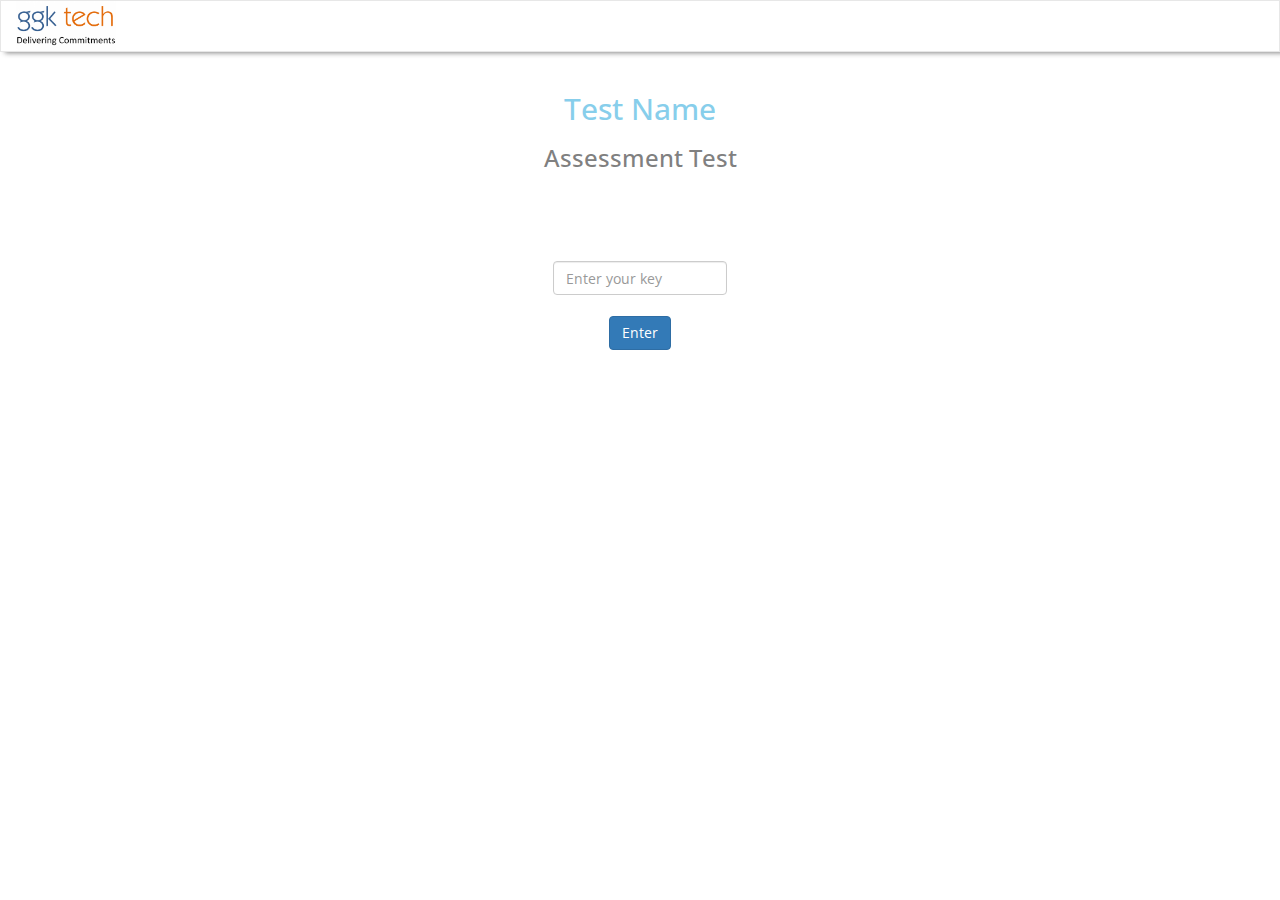
<file: index.html>
<!DOCTYPE>
<html lang="en">

<head>
    <title>QUEST</title>
    <meta charset="utf-8">
    <meta name="viewport" content="width=device-width, initial-scale=1">
    <link rel="stylesheet" href="./assets/css/bootstrap.css">
    <link rel="stylesheet" href="./assets/css/bootstrap.overwrite.css">
    <link rel="stylesheet" href="./assets/css/style.css" type="text/css">
    <script src="https://ajax.googleapis.com/ajax/libs/jquery/3.2.1/jquery.min.js"></script>
    <script src="https://maxcdn.bootstrapcdn.com/bootstrap/3.3.7/js/bootstrap.min.js"></script>

    <body>
        <nav class="navbar navbar-default" style="background-color: white">
            <div class="container-fluid">
                <div class="navbar-header">
                    <a href="#"><img class="logo" src="./assets/img/logo.png" alt="GGK Tech"></a>
                </div>
            </div>
        </nav>

        <div class="container-fluid text-center">
            <div class="content">
                <div class="col-md-12">
                    <h2 style="color: skyblue">Test Name</h2>
                    <h3 style="color: grey">Assessment Test</h3><br><br><br><br>
                </div>
            </div>

            <div class="content">
                <div class="col-md-12" align="center">
                    <div class="form-group">
                        <div class="col-md-2 col-xs-6 col-md-offset-5 col-xs-offset-3">
                            <input id="textinput" name="textinput" type="text" placeholder="Enter your key" class="form-control input-md">
                        </div>
                    </div><br><br>
                </div>
                <div class="col-md-12" align="center">
                    <!-- Button -->
                    <div class="form-group">
                        <div class="col-md-12">
                            <a href="./registration.html"><button id="singlebutton" name="singlebutton" class="btn btn-primary">Enter</button></a>
                        </div>
                    </div>
                </div>
            </div>
        </div>
    </body>
</head>

</html>
</file>
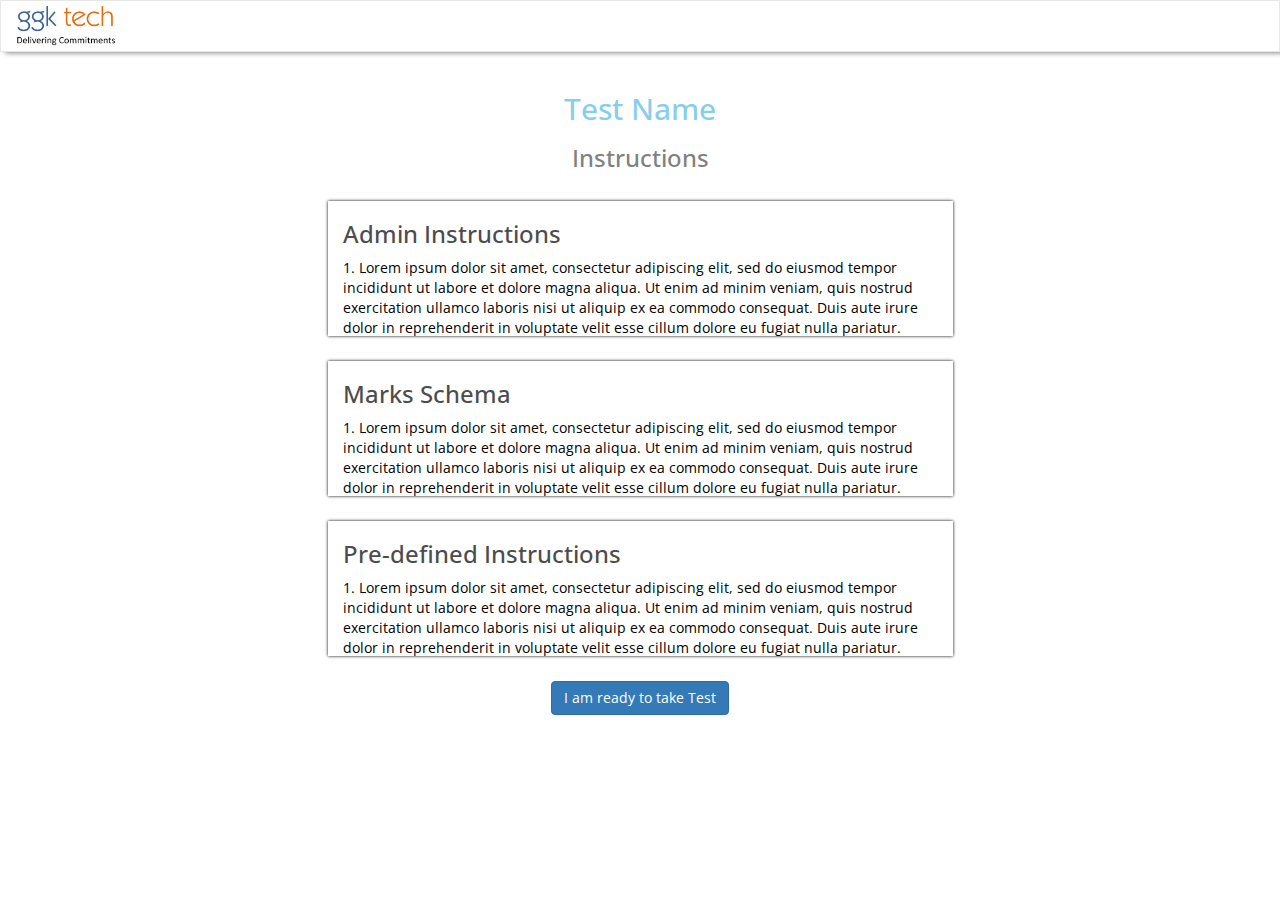
<file: instructions.html>
<!DOCTYPE>
<html lang="en">

<head>
    <title>QUEST</title>
    <meta name="viewport" content="width=device-width, initial-scale=1">
    <link rel="stylesheet" href="./assets/css/bootstrap.css">
    <link rel="stylesheet" href="./assets/css/bootstrap.overwrite.css">
    <link rel="stylesheet" href="./assets/css/style.css" type="text/css">
    <script src="https://ajax.googleapis.com/ajax/libs/jquery/3.2.1/jquery.min.js"></script>
    <script src="https://maxcdn.bootstrapcdn.com/bootstrap/3.3.7/js/bootstrap.min.js"></script>
    <style>
        .admin-instr {
            height: 15%;
            margin-bottom: 2%;
            box-shadow: 0px 0 3px #000;
            overflow-y: auto;
        }
        
        .mark-schema {
            height: 15%;
            margin-bottom: 2%;
            box-shadow: 0px 0 3px #000;
            overflow-y: auto;
        }
        
        .pre-instr {
            height: 15%;
            margin-bottom: 2%;
            box-shadow: 0px 0 3px #000;
            overflow-y: auto;
        }
    </style>

    <body>
        <nav class="navbar navbar-default" style="background-color: white">
            <div class="container-fluid">
                <div class="navbar-header">
                    <a href="#"><img class="logo" src="./assets/img/logo.png" alt="GGK Tech"></a>
                </div>
            </div>
        </nav>

        <div class="container-fluid">
            <div class="content  text-center">
                <div class="col-md-12">
                    <h2 style="color: skyblue">Test Name</h2>
                    <h3 style="color: grey">Instructions</h3><br>
                </div>
            </div>

            <div class="content">
                <div class="col-md-6 admin-instr col-md-offset-3">
                    <h3>Admin Instructions</h3>
                    <p style="color: black">1. Lorem ipsum dolor sit amet, consectetur adipiscing elit, sed do eiusmod tempor incididunt ut labore et dolore magna aliqua. Ut enim ad minim veniam, quis nostrud exercitation ullamco laboris nisi ut aliquip ex ea commodo consequat.
                        Duis aute irure dolor in reprehenderit in voluptate velit esse cillum dolore eu fugiat nulla pariatur. Excepteur sint occaecat cupidatat non proident, sunt in culpa qui officia deserunt mollit anim id est laborum. </p>
                    <p style="color: black">2. Lorem ipsum dolor sit amet, consectetur adipiscing elit, sed do eiusmod tempor incididunt ut labore et dolore magna aliqua. Ut enim ad minim veniam, quis nostrud exercitation ullamco laboris nisi ut aliquip ex ea commodo consequat.
                        Duis aute irure dolor in reprehenderit in voluptate velit esse cillum dolore eu fugiat nulla pariatur. Excepteur sint occaecat cupidatat non proident, sunt in culpa qui officia deserunt mollit anim id est laborum.</p>
                </div>
                <div class="col-md-6 mark-schema col-md-offset-3">
                    <h3>Marks Schema</h3>
                    <p style="color: black">1. Lorem ipsum dolor sit amet, consectetur adipiscing elit, sed do eiusmod tempor incididunt ut labore et dolore magna aliqua. Ut enim ad minim veniam, quis nostrud exercitation ullamco laboris nisi ut aliquip ex ea commodo consequat.
                        Duis aute irure dolor in reprehenderit in voluptate velit esse cillum dolore eu fugiat nulla pariatur. Excepteur sint occaecat cupidatat non proident, sunt in culpa qui officia deserunt mollit anim id est laborum. </p>
                    <p style="color: black">2. Lorem ipsum dolor sit amet, consectetur adipiscing elit, sed do eiusmod tempor incididunt ut labore et dolore magna aliqua. Ut enim ad minim veniam, quis nostrud exercitation ullamco laboris nisi ut aliquip ex ea commodo consequat.
                        Duis aute irure dolor in reprehenderit in voluptate velit esse cillum dolore eu fugiat nulla pariatur. Excepteur sint occaecat cupidatat non proident, sunt in culpa qui officia deserunt mollit anim id est laborum.</p>
                </div>
                <div class="col-md-6 pre-instr col-md-offset-3">
                    <h3>Pre-defined Instructions</h3>
                    <p style="color: black">1. Lorem ipsum dolor sit amet, consectetur adipiscing elit, sed do eiusmod tempor incididunt ut labore et dolore magna aliqua. Ut enim ad minim veniam, quis nostrud exercitation ullamco laboris nisi ut aliquip ex ea commodo consequat.
                        Duis aute irure dolor in reprehenderit in voluptate velit esse cillum dolore eu fugiat nulla pariatur. Excepteur sint occaecat cupidatat non proident, sunt in culpa qui officia deserunt mollit anim id est laborum. </p>
                    <p style="color: black">2. Lorem ipsum dolor sit amet, consectetur adipiscing elit, sed do eiusmod tempor incididunt ut labore et dolore magna aliqua. Ut enim ad minim veniam, quis nostrud exercitation ullamco laboris nisi ut aliquip ex ea commodo consequat.
                        Duis aute irure dolor in reprehenderit in voluptate velit esse cillum dolore eu fugiat nulla pariatur. Excepteur sint occaecat cupidatat non proident, sunt in culpa qui officia deserunt mollit anim id est laborum.</p>
                </div>
            </div>
            <div class="content" align="center">
                <div class="col-md-12">
                    <div class="form-group">
                        <div class="col-md-6 col-md-offset-3">
                            <a href="test.html"><button id="singlebutton" name="singlebutton" class="btn btn-primary">I am ready to take Test</button></a>
                        </div>
                    </div>
                </div>
            </div>
        </div>
    </body>
</head>

</html>
</file>
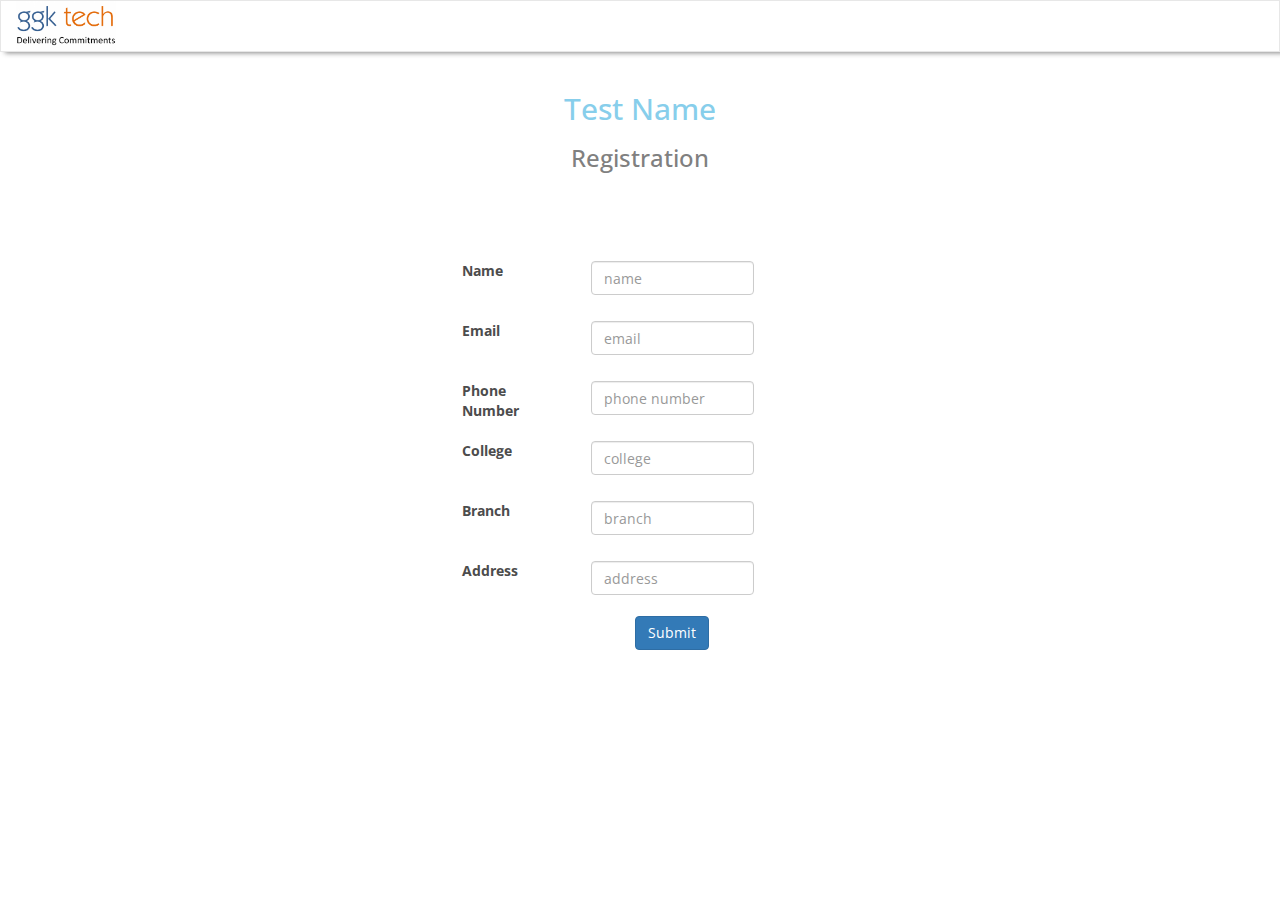
<file: registration.html>
<!DOCTYPE>
<html lang="en">

<head>
    <title>QUEST</title>
    <meta name="viewport" content="width=device-width, initial-scale=1">
    <link rel="stylesheet" href="./assets/css/bootstrap.css">
    <link rel="stylesheet" href="./assets/css/bootstrap.overwrite.css">
    <link rel="stylesheet" href="./assets/css/style.css" type="text/css">
    <script src="https://ajax.googleapis.com/ajax/libs/jquery/3.2.1/jquery.min.js"></script>
    <script src="https://maxcdn.bootstrapcdn.com/bootstrap/3.3.7/js/bootstrap.min.js"></script>
    <!-- <style>
        input[type=text] {
            width: 100%;
            padding: 1px 20px;
            margin: 0px 0;
            box-sizing: border-box;
            border: none;
            border-bottom: 2px solid black;
        }
    </style> -->

    <body>
        <nav class="navbar navbar-default" style="background-color: white">
            <div class="container-fluid">
                <div class="navbar-header">
                    <a href="#"><img class="logo" src="./assets/img/logo.png" alt="GGK Tech"></a>
                </div>
            </div>
        </nav>

        <div class="container-fluid text-center">
            <div class="content">
                <div class="col-md-12">
                    <h2 style="color: skyblue">Test Name</h2>
                    <h3 style="color: grey">Registration</h3><br><br><br><br>
                </div>
            </div>

            <div class="content">
                <div class="col-md-4 col-md-offset-4">
                    <div class="form-group">
                        <label class="col-md-4 col-xs-6 control-label" align="left" for="textinput">Name</label>
                        <div class="col-md-6">
                            <input id="textinput" name="textinput" type="text" placeholder="name" class="form-control input-md">
                        </div><br><br><br>
                        <label class="col-md-4 col-xs-6 control-label" align="left" for="textinput">Email</label>
                        <div class="col-md-6">
                            <input id="textinput" name="textinput" type="text" placeholder="email" class="form-control input-md">
                        </div><br><br><br>
                        <label class="col-md-4 col-xs-6 control-label" align="left" for="textinput">Phone Number</label>
                        <div class="col-md-6">
                            <input id="textinput" name="textinput" type="text" placeholder="phone number" class="form-control input-md">
                        </div><br><br><br>
                        <label class="col-md-4 col-xs-6 control-label" align="left" for="textinput">College</label>
                        <div class="col-md-6">
                            <input id="textinput" name="textinput" type="text" placeholder="college" class="form-control input-md">
                        </div><br><br><br>
                        <label class="col-md-4 col-xs-6 control-label" align="left" for="textinput">Branch</label>
                        <div class="col-md-6">
                            <input id="textinput" name="textinput" type="text" placeholder="branch" class="form-control input-md">
                        </div><br><br><br>
                        <label class="col-md-4 col-xs-6 control-label" align="left" for="textinput">Address</label>
                        <div class="col-md-6">
                            <input id="textinput" name="textinput" type="text" placeholder="address" class="form-control input-md">
                        </div>
                    </div><br><br>
                    <div class="form-group">
                        <label class="col-md-4 control-label" for="singlebutton"></label>
                        <div class="col-md-6 control-label">
                            <a href="./instructions.html"><button id="singlebutton" name="singlebutton" class="btn btn-primary">Submit</button></a>
                        </div>
                    </div>
                </div>
            </div>
        </div>
    </body>
</head>

</html>
</file>
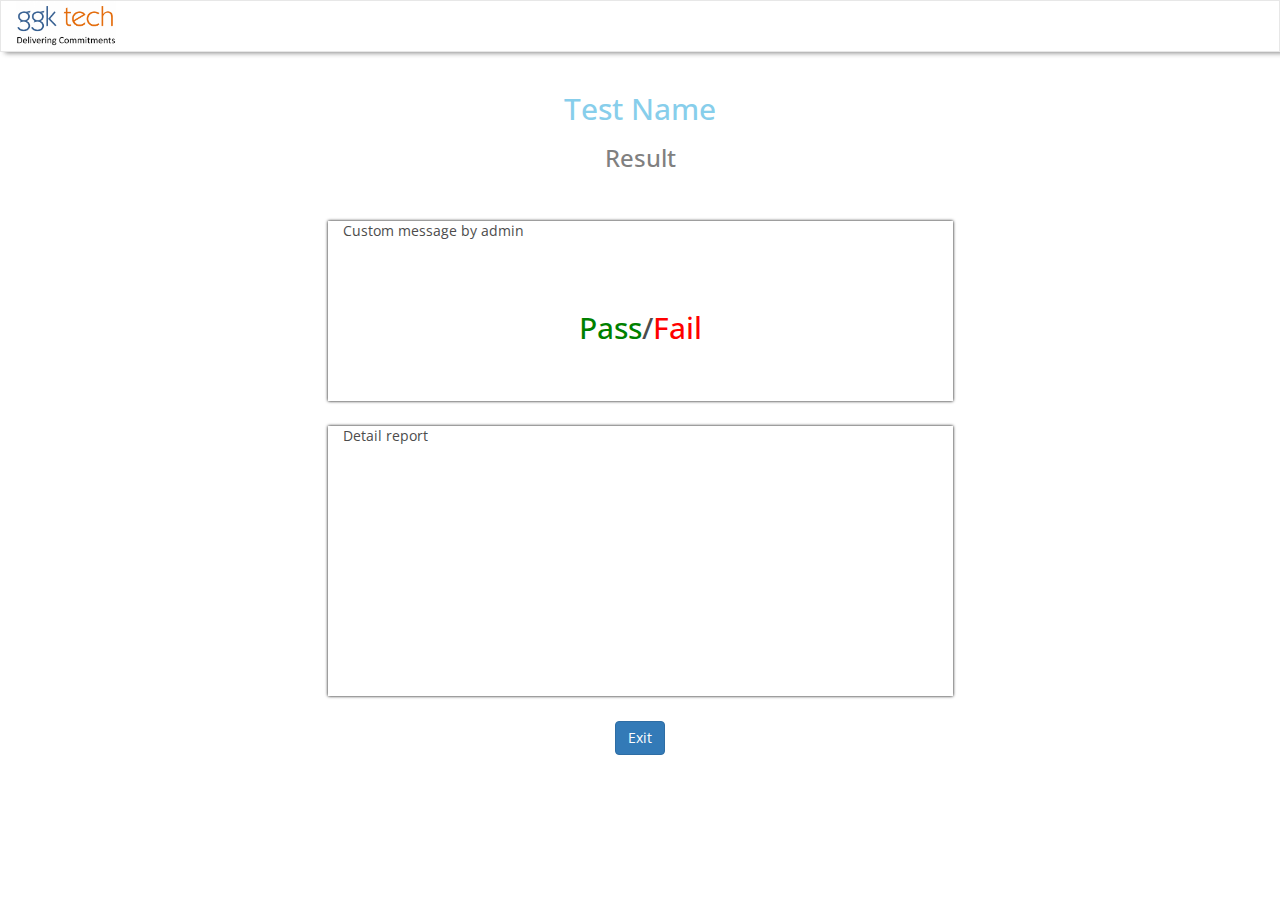
<file: result.html>
<!DOCTYPE>
<html lang="en">

<head>
    <title>QUEST</title>
    <meta name="viewport" content="width=device-width, initial-scale=1">
    <link rel="stylesheet" href="./assets/css/bootstrap.css">
    <link rel="stylesheet" href="./assets/css/bootstrap.overwrite.css">
    <link rel="stylesheet" href="./assets/css/style.css" type="text/css">
    <script src="https://ajax.googleapis.com/ajax/libs/jquery/3.2.1/jquery.min.js"></script>
    <script src="https://maxcdn.bootstrapcdn.com/bootstrap/3.3.7/js/bootstrap.min.js"></script>
    <style>
        .result-box {
            height: 20%;
            margin-bottom: 2%;
            box-shadow: 0px 0 3px #000;
        }
        
        .report-box {
            height: 30%;
            margin-bottom: 2%;
            box-shadow: 0px 0 3px #000;
        }
    </style>

    <body>
        <nav class="navbar navbar-default" style="background-color: white">
            <div class="container-fluid">
                <div class="navbar-header">
                    <a href="#"><img class="logo" src="./assets/img/logo.png" alt="GGK Tech"></a>
                </div>
            </div>
        </nav>

        <div class="container-fluid">
            <div class="content  text-center">
                <div class="col-md-12">
                    <h2 style="color: skyblue">Test Name</h2>
                    <h3 style="color: grey">Result</h3><br><br>
                </div>
            </div>

            <div class="content">
                <div class="col-md-6 result-box col-md-offset-3">
                    <p>Custom message by admin</p>
                    <br><br>
                    <h2 style="text-align: center;"><span style="color: green">Pass</span>/<span style="color: red">Fail</span></h2>
                </div>
            </div>
            <div class="content">
                <div class="col-md-6 report-box col-md-offset-3">
                    <p>Detail report</p>
                </div>
            </div>
            <div class="content" align="center">
                <div class="col-md-12">
                    <div class="form-group">
                        <div class="col-md-6 col-md-offset-3">
                            <a href="http://ggktech.com/"><button id="singlebutton" name="singlebutton" class="btn btn-primary">Exit</button></a>
                        </div>
                    </div>
                </div>
            </div>
        </div>
    </body>
</head>

</html>
</file>
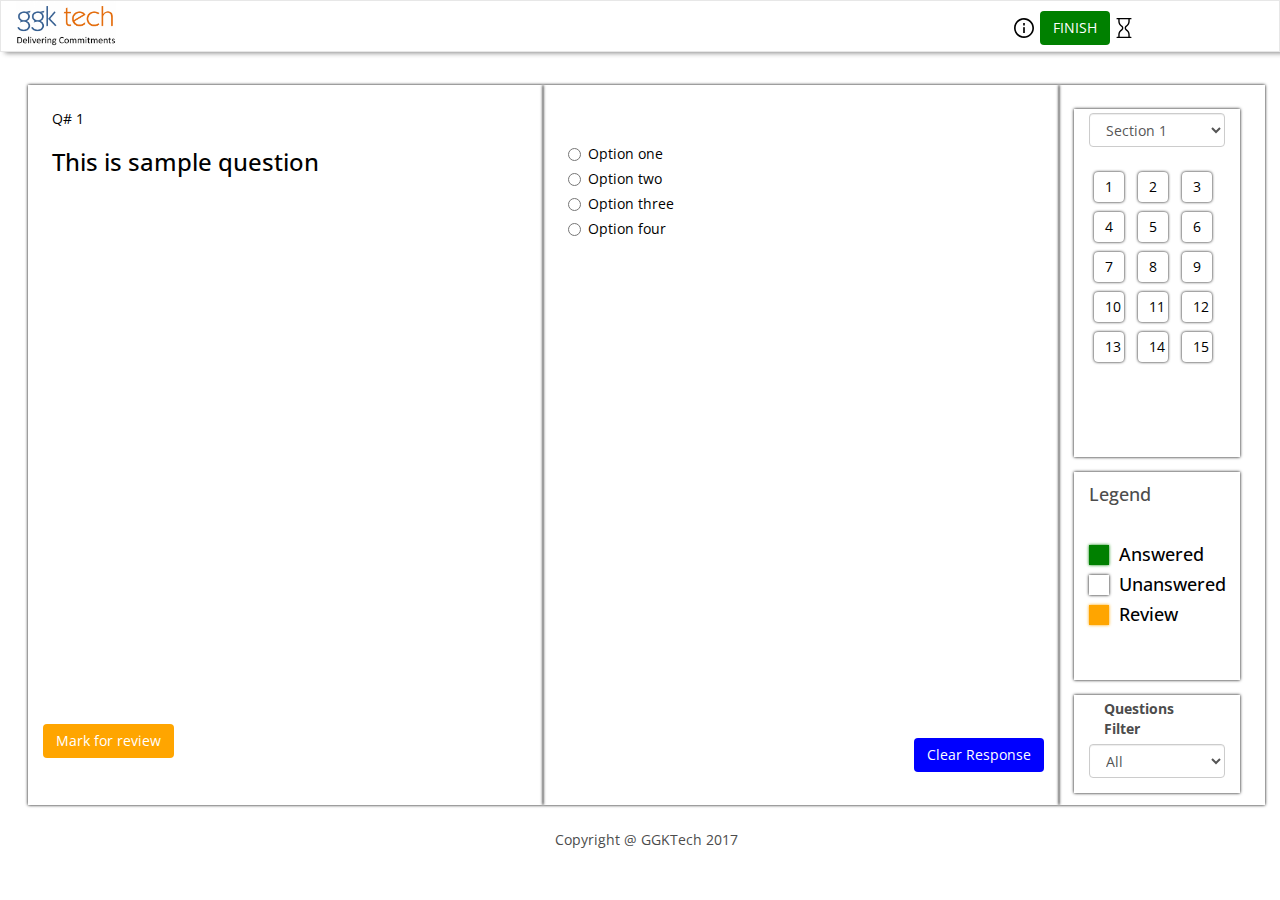
<file: test.html>
<!DOCTYPE>
<html lang="en">

<head>
    <title>QUEST</title>
    <meta name="viewport" content="width=device-width, initial-scale=1">
    <link rel="stylesheet" href="./assets/css/bootstrap.css">
    <link rel="stylesheet" href="./assets/css/bootstrap.overwrite.css">
    <link rel="stylesheet" href="./assets/css/style.css" type="text/css">
    <script src="https://ajax.googleapis.com/ajax/libs/jquery/3.2.1/jquery.min.js"></script>
    <script src="https://maxcdn.bootstrapcdn.com/bootstrap/3.3.7/js/bootstrap.min.js"></script>
    <style>
        .content {
            padding-top: 1%;
            padding-left: 1%
        }
        
        .qstn-section {
            height: 80%;
            box-shadow: 0px 0 3px #000;
            padding-top: 2%;
            overflow-y: auto;
        }
        
        .qstn-numbers {
            height: 50%;
            padding-top: 2%;
            box-shadow: 0px 0 3px #000;
            overflow-y: auto;
        }
        
        .legend {
            height: 30%;
            padding-top: 2%;
            box-shadow: 0px 0 3px #000;
            overflow-y: auto;
        }
        
        .side-bar {
            height: 80%;
            box-shadow: 0px 0 3px #000;
            padding-right: 2%;
            padding-top: 2%;
        }
        
        .review {
            padding-top: 5%;
        }
        
        .clear-response {
            padding-top: 5%;
        }
        
        .options-section {
            height: 80%;
            box-shadow: 0px 0 3px #000;
            padding-top: 4%;
            overflow-y: auto;
        }
        
        .footer {
            margin-top: 1%;
            padding-top: 1%;
            height: 8%;
            width: 100%;
        }
        
        .filter {
            height: 14%;
            padding-top: 2%;
            box-shadow: 0px 0 3px #000;
            overflow-y: auto;
        }
        
        .box-qstn {
            background-color: transparent;
            max-width: 30px;
            height: 30px;
            margin: 5px;
            cursor: pointer;
            /* text-align: justify; */
        }
        /*Legend  */
        
        .box {
            width: 20px;
            height: 20px;
        }
        
        .green {
            background: green;
            box-shadow: 0 0 3px green;
        }
        
        .transparent {
            background: transparent;
            box-shadow: 0 0 3px black;
        }
        
        .orange {
            background: orange;
            box-shadow: 0 0 3px orange;
        }
        /* The Modal (background) */
        
        .modal {
            display: none;
            /* Hidden by default */
            position: fixed;
            /* Stay in place */
            z-index: 1;
            /* Sit on top */
            padding-top: 100px;
            /* Location of the box */
            left: 0;
            top: 0;
            width: 100%;
            /* Full width */
            height: 100%;
            /* Full height */
            overflow: auto;
            /* Enable scroll if needed */
            background-color: rgb(0, 0, 0);
            /* Fallback color */
            background-color: rgba(0, 0, 0, 0.4);
            /* Black w/ opacity */
        }
        /* Modal Content */
        
        .modal-content {
            position: relative;
            background-color: #fefefe;
            margin: auto;
            padding: 0;
            border: 1px solid #888;
            width: 80%;
            box-shadow: 0 4px 8px 0 rgba(0, 0, 0, 0.2), 0 6px 20px 0 rgba(0, 0, 0, 0.19);
            -webkit-animation-name: animatetop;
            -webkit-animation-duration: 0.4s;
            animation-name: animatetop;
            animation-duration: 0.4s
        }
        /* Add Animation */
        
        @-webkit-keyframes animatetop {
            from {
                top: -300px;
                opacity: 0
            }
            to {
                top: 0;
                opacity: 1
            }
        }
        
        @keyframes animatetop {
            from {
                top: -300px;
                opacity: 0
            }
            to {
                top: 0;
                opacity: 1
            }
        }
        /* The Close Button */
        
        .close {
            color: white;
            float: right;
            font-size: 28px;
            font-weight: bold;
        }
        
        .close:hover,
        .close:focus {
            color: #000;
            text-decoration: none;
            cursor: pointer;
        }
        
        .modal-header {
            padding: 2px 16px;
            background-color: #5cb85c;
            color: white;
            text-align: center;
        }
        
        .modal-body {
            padding: 2px 16px;
        }
        
        .modal-footer {
            padding: 2px 16px;
            background-color: #5cb85c;
            color: white;
        }
    </style>

    <body>
        <nav class="navbar navbar-default" style="background-color: white">
            <div class="container-fluid">
                <div class="navbar-header">
                    <a href="#"><img class="logo" src="./assets/img/logo.png" alt="GGK Tech"></a>
                </div>
                <div class="navbar-header navbar-right" style="width: 250px;margin-top: 10px;">
                    <div class="heading">
                        <!-- <button id="myBtn" name="singlebutton" class="btn" style="background-color: red;color: white;">Instructions</button> -->
                        <img id="myBtn" style="width: 20px;margin-right: 2px;cursor: pointer;" src="./assets/img/info.svg" alt="Instructions">
                        <a href="./result.html"><button id="singlebutton" name="singlebutton" class="btn" style="background-color: green;color: white;">FINISH</button></a>
                        <img class="timer" src="./assets/img/timer1.svg" alt="timer">
                        <!-- <p id="demo" style="color: blue;font-weight:bold;"></p> -->
                    </div>
                </div>
            </div>
        </nav>
        <div id="myModal" class="modal">

            <!-- Modal content -->
            <div class="modal-content">
                <div class="modal-header">
                    <span class="close">&times;</span>
                    <h2>Instructions</h2>
                </div>
                <div class="modal-body">
                    <p>Random</p>
                </div>
                <div class="modal-footer">
                    <h3>Footer</h3>
                </div>
            </div>

        </div>
        <div class="container-fluid">
            <div class="content">
                <div class="col-md-5 qstn-section">
                    <div class="qstn" style="color: black;">
                        <p> Q# 1</p>
                        <h3>This is sample question</h3>
                    </div>
                    <div class="review" align="left">
                        <button id="singlebutton" name="singlebutton" class="btn" style="background-color: orange;color: white;">Mark for review</button>
                    </div>
                </div>
                <div class="col-md-5 options-section">
                    <div class="option" style="color: black;">
                        <div class="radio">
                            <label for="radios-0">
                            <input type="radio" name="radios" id="radios-0" value="1">
                            Option one
                            </label>
                        </div>
                        <div class="radio">
                            <label for="radios-1">
                                <input type="radio" name="radios" id="radios-1" value="2">
                                 Option two
                            </label>
                        </div>
                        <div class="radio">
                            <label for="radios-2">
                                <input type="radio" name="radios" id="radios-2" value="3">
                                 Option three
                            </label>
                        </div>
                        <div class="radio">
                            <label for="radios-3">
                                <input type="radio" name="radios" id="radios-3" value="4">
                                 Option four
                            </label>
                        </div>

                    </div>
                    <div class="clear-response" align="right">
                        <button id="singlebutton" name="singlebutton" class="btn" style="background-color: blue;color: white;">Clear Response</button>
                    </div>
                </div>
                <div class="col-md-2 side-bar">
                    <div class="form-group qstn-numbers">
                        <div class="col-md-12">
                            <select id="selectbasic" name="selectbasic" class="form-control">
                             <option value="1">Section 1</option>
                             <option value="2">Section 2</option>
                            </select>
                        </div>
                        <br>
                        <div class="col-md-12">
                            <br>
                            <button id="singlebutton" name="singlebutton" class="box-qstn transparent btn btn-qstn-num" style="background-color: transparent;color: black;">1</button>
                            <button id="singlebutton" name="singlebutton" class="box-qstn transparent btn btn-qstn-num" style="background-color: transparent;color: black;">2</button>
                            <button id="singlebutton" name="singlebutton" class="box-qstn transparent btn btn-qstn-num" style="background-color: transparent;color: black;">3</button>
                            <button id="singlebutton" name="singlebutton" class="box-qstn transparent btn btn-qstn-num" style="background-color: transparent;color: black;">4</button>
                            <button id="singlebutton" name="singlebutton" class="box-qstn transparent btn btn-qstn-num" style="background-color: transparent;color: black;">5</button>
                            <button id="singlebutton" name="singlebutton" class="box-qstn transparent btn btn-qstn-num" style="background-color: transparent;color: black;">6</button>
                            <button id="singlebutton" name="singlebutton" class="box-qstn transparent btn btn-qstn-num" style="background-color: transparent;color: black;">7</button>
                            <button id="singlebutton" name="singlebutton" class="box-qstn transparent btn btn-qstn-num" style="background-color: transparent;color: black;">8</button>
                            <button id="singlebutton" name="singlebutton" class="box-qstn transparent btn btn-qstn-num" style="background-color: transparent;color: black;">9</button>
                            <button id="singlebutton" name="singlebutton" class="box-qstn transparent btn btn-qstn-num" style="background-color: transparent;color: black;">10</button>
                            <button id="singlebutton" name="singlebutton" class="box-qstn transparent btn btn-qstn-num" style="background-color: transparent;color: black;">11</button>
                            <button id="singlebutton" name="singlebutton" class="box-qstn transparent btn btn-qstn-num" style="background-color: transparent;color: black;">12</button>
                            <button id="singlebutton" name="singlebutton" class="box-qstn transparent btn btn-qstn-num" style="background-color: transparent;color: black;">13</button>
                            <button id="singlebutton" name="singlebutton" class="box-qstn transparent btn btn-qstn-num" style="background-color: transparent;color: black;">14</button>
                            <button id="singlebutton" name="singlebutton" class="box-qstn transparent btn btn-qstn-num" style="background-color: transparent;color: black;">15</button>
                        </div>
                    </div>

                    <div class="form-group legend">
                        <div class="col-md-12">
                            <h4>Legend</h4><br>
                            <div class="box green">
                                <h4 style="margin-left: 30px;color:#000"> Answered</h4>
                            </div>
                            <div class="box transparent">
                                <h4 style="margin-left: 30px;color:#000"> Unanswered</h4>
                            </div>
                            <div class="box orange">
                                <h4 style="margin-left: 30px;color:#000"> Review</h4>
                            </div>
                        </div>
                    </div>
                    <div class="form-group filter">
                        <div class="col-md-12">
                            <label class="col-md-12 control-label" for="selectbasic">Questions Filter</label>
                            <select id="selectbasic" name="selectbasic" class="form-control">
                             <option value="1">All</option>
                             <option value="2">Unanswered</option>
                             <option value="2">Answered</option>
                             <option value="2">Review</option>
                            </select>
                        </div>
                    </div>
                </div>
            </div>
        </div>
        <div class="content footer">
            <div class="col-md-12">
                <p style="text-align: center">Copyright @ GGKTech 2017</p>
                <div class="prev-next">
                </div>
            </div>
        </div>
        <!-- <script>
            // Set the date we're counting down to
            var countDownDate = new Date("Jan 5, 2018 15:37:25").getTime();

            // Update the count down every 1 second
            var x = setInterval(function() {

                // Get todays date and time
                var now = new Date().getTime();

                // Find the distance between now an the count down date
                var distance = countDownDate - now;

                // Time calculations for days, hours, minutes and seconds

                var hours = Math.floor((distance % (1000 * 60 * 60 * 24)) / (1000 * 60 * 60));
                var minutes = Math.floor((distance % (1000 * 60 * 60)) / (1000 * 60));
                var seconds = Math.floor((distance % (1000 * 60)) / 1000);

                // Output the result in an element with id="demo"
                document.getElementById("demo").innerHTML = hours + "h " +
                    minutes + "m " + seconds + "s ";

                // If the count down is over, write some text 
                if (distance < 0) {
                    clearInterval(x);
                    document.getElementById("demo").innerHTML = "EXPIRED";
                }
            }, 1000);
        </script> -->
        <script>
            // Get the modal
            var modal = document.getElementById('myModal');

            // Get the button that opens the modal
            var btn = document.getElementById("myBtn");

            // Get the <span> element that closes the modal
            var span = document.getElementsByClassName("close")[0];

            // When the user clicks the button, open the modal 
            btn.onclick = function() {
                modal.style.display = "block";
            }

            // When the user clicks on <span> (x), close the modal
            span.onclick = function() {
                modal.style.display = "none";
            }

            // When the user clicks anywhere outside of the modal, close it
            window.onclick = function(event) {
                if (event.target == modal) {
                    modal.style.display = "none";
                }
            }
        </script>
    </body>
</head>

</html>
</file>
<file: assets/css/style.css>
@import url('https://fonts.googleapis.com/css?family=Open+Sans');
* {
    box-sizing: border-box;
}

html,
body {
    width: 100%;
    height: 100%;
    font-family: 'Open Sans', sans-serif;
    font-size: 14px;
    color: #4c4c4c;
}


/*header*/

.logo {
    width: 100px;
    left: 200px;
}

.timer {
    width: 20px;
    right: 50px;
}

.heading {
    float: left;
}


/*body-contents*/

.qstn {
    width: 100%;
    height: 85%;
    padding-left: 2%;
}

.option {
    width: 100%;
    height: 85%;
    padding-left: 2%;
}
</file>
